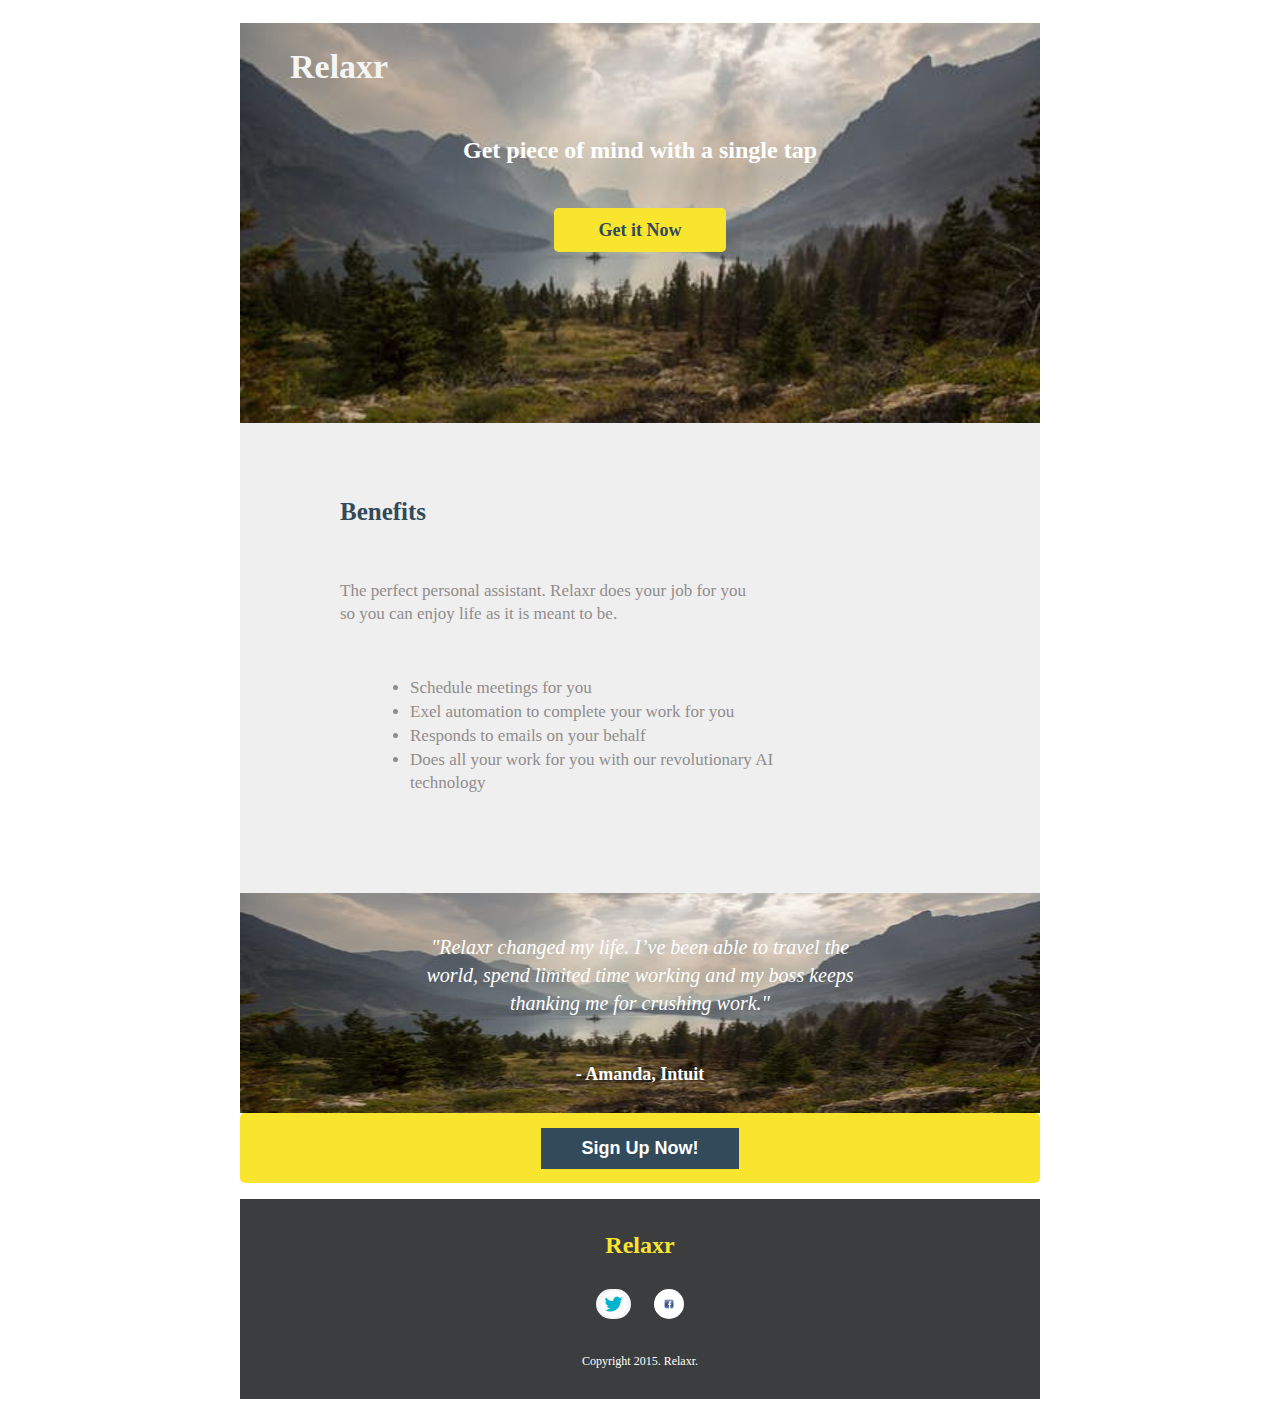
<file: hw/index.html>
<!DOCTYPE html>
<html lang="en">
<head>
    <meta charset="UTF-8">
    <meta name="viewport" content="width=device-width, initial-scale=1.0">
    <meta http-equiv="X-UA-Compatible" content="ie=edge">
		<link rel="stylesheet" href="style.css">

	</head>
	<body>
		<div class="allcontents">
		<header>
			<div class="relaxr">
					<h1>Relaxr</h1>
			</div>

			<p>Get piece of mind with a single tap</p>
			<a href="" >Get it Now</a>
		</header>
		<main>
			<h2>Benefits</h2>
			<p>The perfect personal assistant. Relaxr does your job for 
				you so you can enjoy life as it is meant to be.</p>
			<ul>
				<li>Schedule meetings for you</li>
				<li>Exel automation to complete your work for you</li>
				<li>Responds to emails on your behalf</li>
				<li>Does all your work for you with our revolutionary AI technology</li>
			</ul>
		</main>
		<div class="advise">
			<p class="adv">"Relaxr changed my life. I’ve been able to travel the world, 
				spend limited time working and my boss keeps thanking me for crushing work."</p>
			<h2 class='name'>- Amanda, Intuit</h2>
		</div>

		<div class="signup">
				<a href="" class="button">Sign Up Now!</a>
		</div>
		<footer>
			<h1>Relaxr</h1>
			<a><img src="images/twitter.png" ></a>
			<a><img src="images/facebook.png" > </a>
			<p>Copyright 2015. Relaxr.</p>
		</footer>
		</div>
	</body>
</html>
</file>
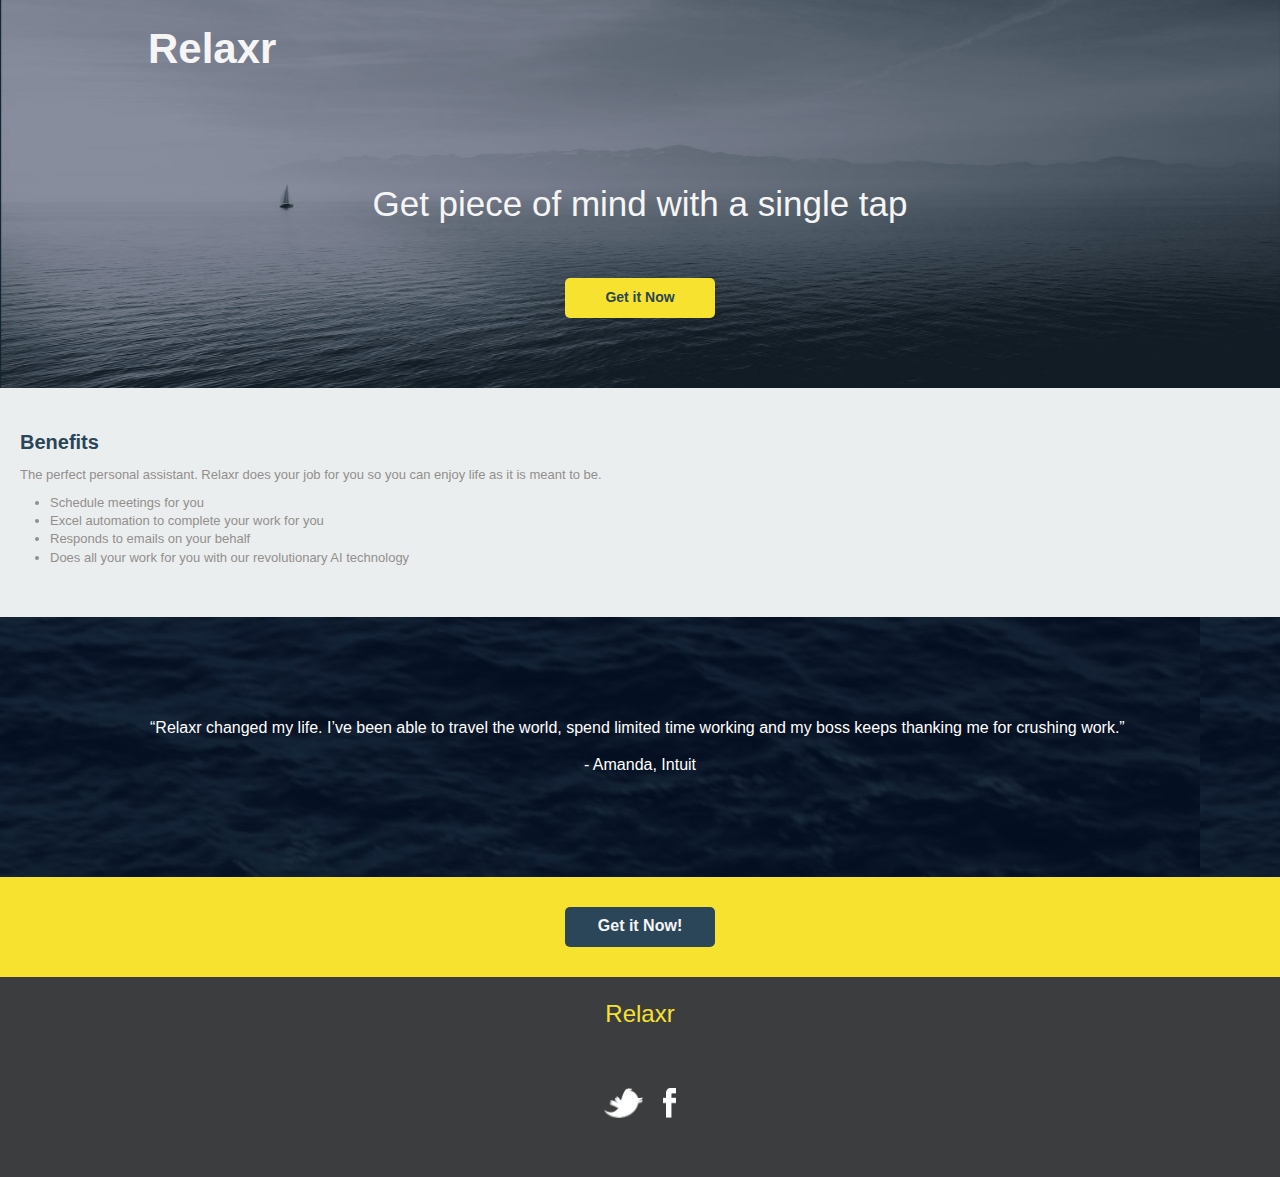
<file: relaxr/index.html>
<!DOCTYPE html>
<html lang="en">
  <head>
    <meta charset="UTF-8" />
    <meta name="viewport" content="width=device-width, initial-scale=1.0" />
    <meta http-equiv="X-UA-Compatible" content="ie=edge" />
    <link rel="stylesheet" href="./css/reset.css" />
    <link rel="stylesheet" href="./css/style.css" />
    <title>Relxr</title>
  </head>
  <body>
    <div class="main">
      <header>
        <h1>Relaxr</h1>
      </header>
      <div class="promo-sentence">
        <h2>Get piece of mind with a single tap</h2>
      </div>
      <div class="button-block">
        <div class="button">
          <h4>Get it Now</h4>
        </div>
      </div>
    </div>
    <div class="benifits">
      <h2 class="benifits-title">Benefits</h2>
      <p class="bp">
        The perfect personal assistant. Relaxr does your job for you so you can
        enjoy life as it is meant to be.
      </p>
      <ul>
        <li>Schedule meetings for you</li>
        <li>Excel automation to complete your work for you</li>
        <li>Responds to emails on your behalf</li>
        <li>Does all your work for you with our revolutionary AI technology</li>
      </ul>
    </div>
    <div class="testo">
      <p class="para">
        “Relaxr changed my life. I’ve been able to travel the world, spend
        limited time working and my boss keeps thanking me for crushing work.”
      </p>
      <h5 class="name">- Amanda, Intuit</h5>
    </div>
    <div class="yellow">
      <div class="getdiv">
        <div class="gitbutton">
          <h4>Get it Now!</h4>
        </div>
      </div>
    </div>
    <footer>
      <h1 class="relaxr">Relaxr</h1>
      <img src="./img/twitter.png" alt="twitter logo" />
      <img src="./img/facebook.png" alt="facebook logo" />
    </footer>
  </body>
</html>
</file>
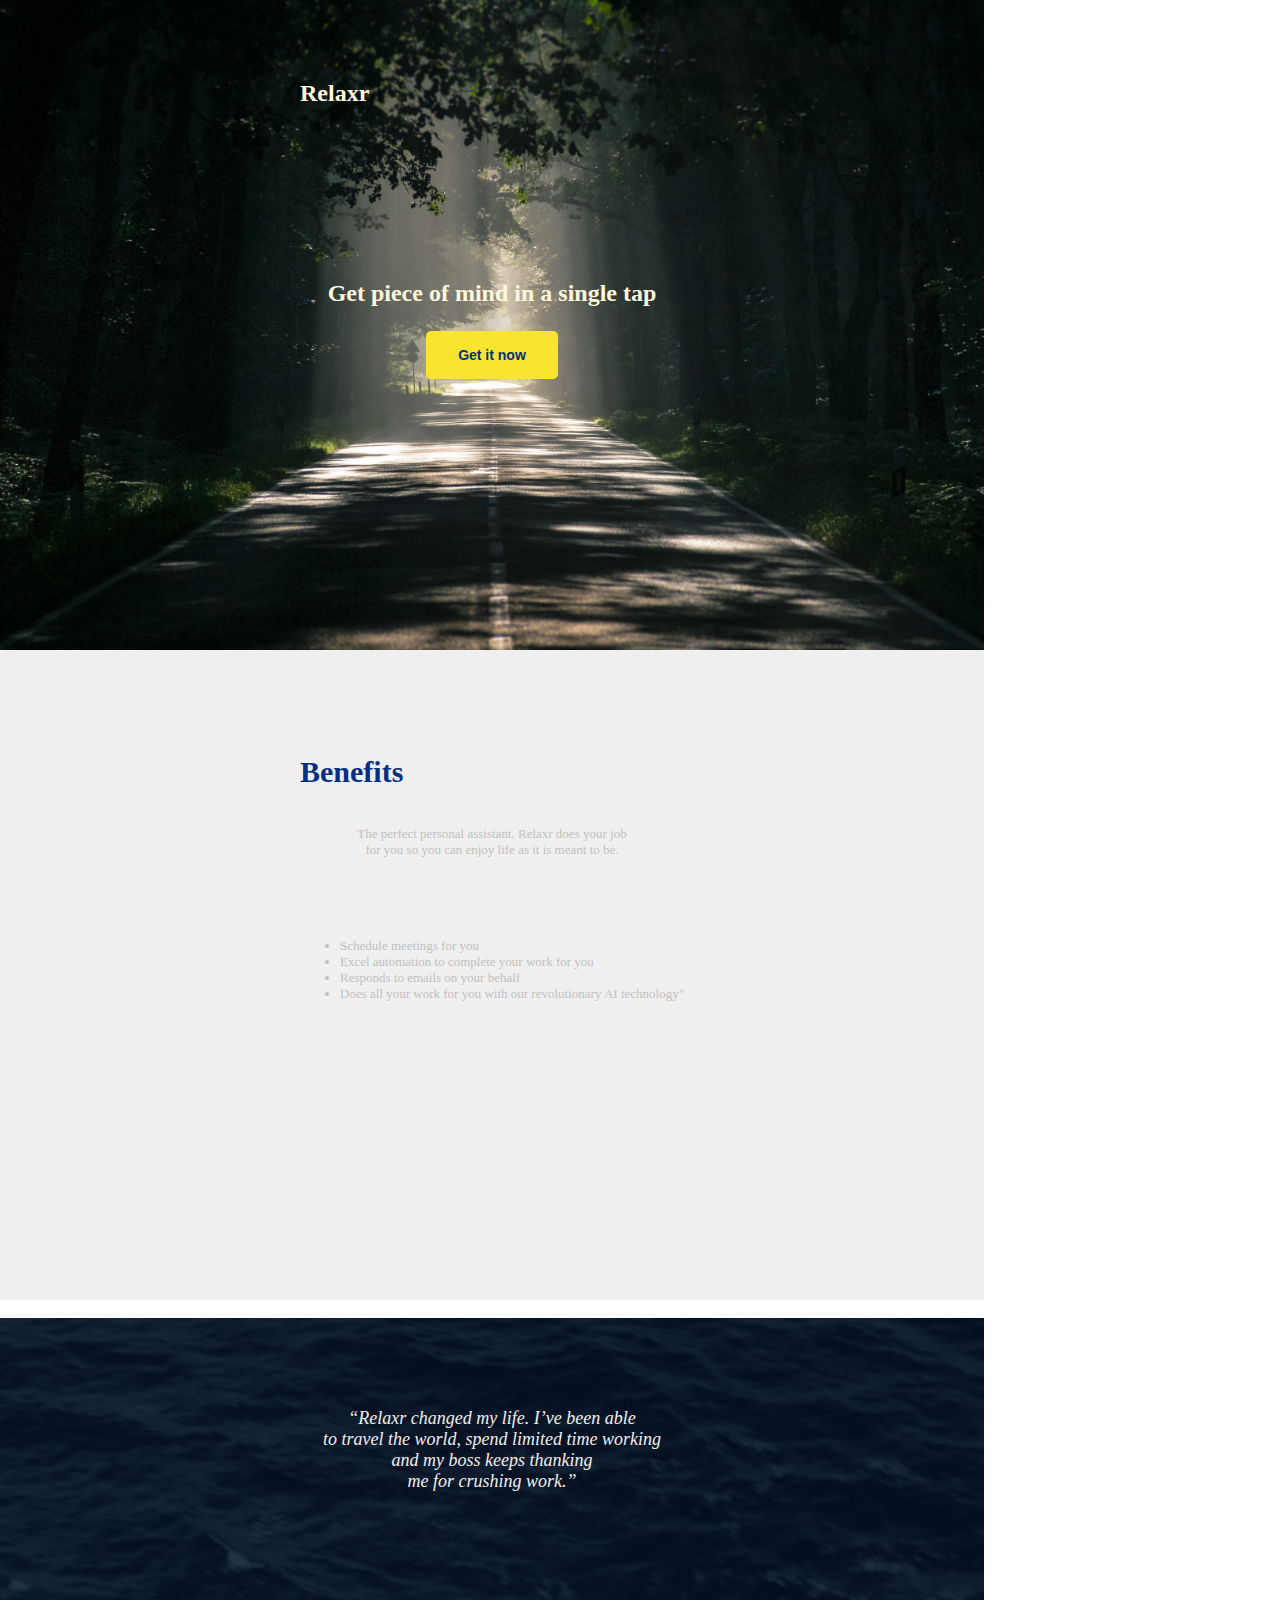
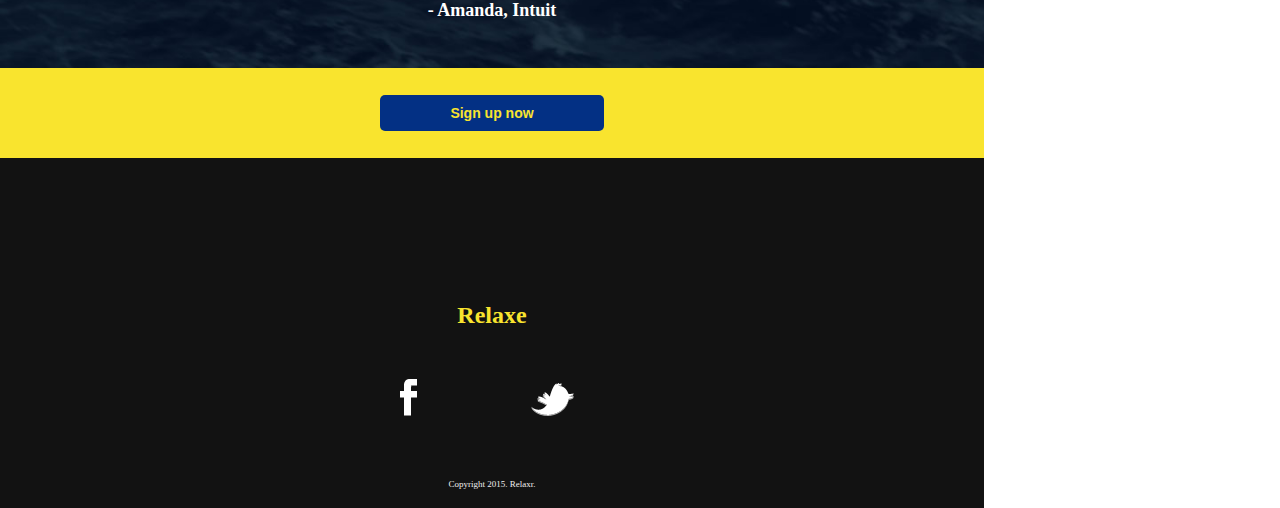
<file: homework.html>
<!DOCTYPE html>
<html lang="en">
<head>
    <meta charset="UTF-8">
    <meta name="viewport" content="width=device-width, initial-scale=1.0">
    <meta http-equiv="X-UA-Compatible" content="ie=edge">
    <link rel="stylesheet" href="styles.css">
    <title>Homework</title>
</head>
<body>
    <div class="containers">

        <div class="top">
            <div class="header">Relaxr</div>
            <div class="content">
            <h3>Get piece of mind in a single tap</h3>
            <button class="get">Get it now</button>
        </div>
        </div>
        
        <div class="middle">

            <div class = "header1"><h2>Benefits</h2></div>
            
            <div class="midCont">
                    <h3 class="fCont">The perfect personal assistant.
                            Relaxr does your job<br> for you so you can 
                            enjoy life as it is meant to be.</h3>
                <ul>
                        <li>Schedule meetings for you</li>
                        <li>Excel automation to complete your work for you</li>
                        <li>Responds to emails on your behalf</li>
                        <li>Does all your work for you with our revolutionary AI technology"</li>
                </ul>
            </div>
        </div>
        
        <div class="bottom">
            <div class="header2">
                <p class="hCont">“Relaxr changed my life. I’ve been able<br>
                     to travel the world, spend limited time working<br> and my boss keeps thanking<br> me for crushing work.”
                    <p class = "author">- Amanda, Intuit</p>
                </p>
            </div>
        <div class="signBar">
            <button class="sign">Sign up now</button>
        </div>
        <div class="footer">
            <p class="relaxr">Relaxe</p>
            <div class="contact">
            <img class='img1'src="images/facebook.png">
            <img class="img2" src='images/twitter.png'>
            <p class="copyrights">Copyright 2015. Relaxr.</p>
        </div>
        </div>
    
</body>
</html>
</file>
<file: hw/style.css>
.allcontents {
    max-width: 800px;
    margin: 0 auto;
}
body {
    color: #000;
    font-family: 'Open Sans';
    font-size: 12px;
    line-height: 1.4;
    font-family: Helvetica, Arial, sans-serif;}


header {
    background: url("images/coff.jpeg") no-repeat  top  center;
    height: 400px;
    text-align: center;
    background-size: 100%;

}
header h1 {
    text-align: left;
    font-weight: bold;
    font-size: 34px;
    padding: 20px 50px;
    font-family: 'Open Sans';
    color: whitesmoke;


}

header p {
    font-weight: 600;
    color: white;
    font-size: 24px;
    margin-bottom: 50px;
    font-family: 'Open Sans';
}
header a {
    text-decoration: none;
    font-weight: 900;
    font-size: 18px;
    border: 5px solid #f9e42e;
    border-radius: 5px;
    background: #f9e42e;
    padding: 7px 40px;
    color:#324a59;
    font-family: 'Open Sans';
    transition: 0.7s;

}
header a:hover {
    background-color: #8f8d8d;
    border: 1px solid #324a59;
    color: white;
  }
main {
    background: #f0efef;
    color: #606161;
    height: 420px; 
    padding:  50px 0 0 100px;
    font-family: 'Open Sans';
}
main h2 {

    color:#324a59;
    font-weight: 600;
    font-size: 25px;
    font-family: 'Open Sans';
}
main p {
    margin-top:50px;
    display: block;
    width: 420px;
    font-weight: lighter;
    font-size: 17px;
    color: #8f8d8d;
    font-family: 'Open Sans';
}
main ul {
    width: 420px;
    margin-top: 50px;
    list-style-type: disc;
    padding-left: 70px;

}
main li {
    font-weight: lighter;
    font-size: 17px;
    font-family: 'Open Sans';
    color: #8f8d8d;

}
.advise {
    background: url("images/coff.jpeg") no-repeat  center;
    height: 200px;
    text-align: center;
    font-family: 'Open Sans'; 
    padding-top: 20px;   
    background-size: 100% 100%;

}
.adv {
    font-style: italic;
    color: white;
    display: inline-block;
    width: 450px;
    font-weight: normal;
    font-size:20px;
    font-family: 'Open Sans';

}
.name {
    padding-top: 10px;
    font-weight: bold;
    font-size:18px;
    font-family: 'Open Sans';
    color: white;

}

 .signup {
    background-color:#f9e42e;
    height: 70px;
    text-align: center;
    border-radius: 5px;

}
footer {
    text-align: center;
    height: 200px;
    background: #3c3d3e;
    font-family: 'Open Sans';

}
footer h1 {
    color:#f9e42e;
    padding-top: 30px;
    font-size: 24px;
    font-weight: 900;

}

.button {
    display: inline-block;
    text-decoration: none;
    font-weight: 900;
    font-size: 18px;
    border: 1px solid #324a59;
    background: #324a59;
    padding: 7px 40px;
    color:white;
    margin-top: 15px;
    transition: 0.3s;

}
.button:hover {background-color:gray;}


footer a img {
    margin: 10px 10px;
    border-radius: 80px;
    height: 30px;
}
footer p {
    margin-top:20px;
    color:white;}
</file>
<file: relaxr/css/style.css>
/******************************************
/* SETUP
/*******************************************/

/* Box Model */
* {
  -moz-box-sizing: border-box; /* Firexfox */
  -webkit-box-sizing: border-box; /* Safari/Chrome/iOS/Android */
  box-sizing: border-box; /* IE */
}

/******************************************
/* FONTS
/*******************************************/

/* font-family: "Open Sans", Arial, sans-serif */
@import url("https://fonts.googleapis.com/css?family=Open+Sans");

/******************************************
/* BASE STYLES
/*******************************************/

body {
  /* font-size: 12px; */
  line-height: 1.4;
  font-family: Helvetica, Arial, sans-serif;
  display: flex;
  flex-wrap: wrap;
  flex-direction: column;
  justify-content: stretch;
}

/******************************************
/* LAYOUT
/*******************************************/

header {
  font-size: 42px;
  color: whitesmoke;
  margin: 20px;
  font-weight: bold;
  padding-left: 10%;
}

.button-block {
  width: 100%;
  display: flex;
  justify-content: center;
  margin-top: 50px;
  margin-bottom: 70px;
}




.button {
  display: flex;
  height: 40px;
  width: 150px;
  background-color: #f7e22f;
  border-radius: 5px;
  justify-content: center;
  align-items: center;
  color: #2c4650;
  font-size: 14px;
  font-weight: bolder;
}

.main {
  background-image: url("../img/header_bg.jpg");
  width: 100%;
  background-repeat: no-repeat;
  background-size: 100% 100%;

  /* -webkit-backgrou0nd-size: cover; */
}

.promo-sentence {
  color: whitesmoke;
  font-size: 35px;
  width: 100%;
  text-align: center;
  margin-top: 100px;
}

.benifits {
  background-color: #eaeeef;
  width: 100%;
  padding-left: 20px;
  background-size: 100%;
  height: 100%;
  padding-bottom: 50px;
  margin-top: 0px;
}

.benifits-title {
  margin-top: 40px;

  color: #2a4558;
  font-size: 20px;
  font-weight: 600;
}
.bp {
  color: #938e8c;
  font-size: 13px;
  font-weight: 500;
  padding-top: 10px;
}
ul {
  padding-left: 30px;
  font-weight: 500;
  padding-top: 10px;
  color: #938e8c;
  font-size: 13px;
  list-style-type: disc;
}

.testo {
  background-image: url("../img/testimonial_bg.jpg");
  /* display: flex;
  /* flex-direction: column;
  justify-content: center; */ */
}
.para {
  font-weight: 100;
  padding-top: 100px;
  padding-left: 150px;
  padding-right: 150px;
  color: white;
}

.name {
  color: white;
  padding-bottom: 100px;
  text-align: center;
  padding-top: 15px;
}


.yellow {
    /* background-color: #f7e22f; */
    height: 100px;
    display: flex;
    background-color: #f7e22f;
    justify-content: center;
    align-items: center;
}

.gitbutton {
    background-color: #2b4659;
    font-weight: bold;
   display: flex;
  height: 40px;
  width: 150px;
  justify-content: center;
  align-items: center;
  color: whitesmoke;
  border-radius: 5px;
    
}

footer {
    background-color: #3c3d3f;
    height: 200px;
    display: flex;
    flex-flow: wrap;
    justify-content: center;
   
}

.relaxr {
    color: #f7e22f;
    font-size: 24px;
    margin-top: 20px;
    width: 100%;
    text-align: center;

}
img {
    max-height: 30px;
    max-width: 100%;
    margin: 10px;

}

/******************************************
/* ADDITIONAL STYLES
/*******************************************/
</file>
<file: styles.css>
*{
    box-sizing: border-box;
}

html , body{
    
    margin: 0;
    height: 100%;
    display: flex;

}


.top{
    
        background-image: url("images/top.jpg");
        background-repeat:no-repeat;
        background-size:cover;
        height: 650px;

    }

.header{
    width: 50%;
    text-align: left;
    font-weight: bold;
    font-size: 24px;
    color: cornsilk;
    height: 80px;
    justify-content: center;
    margin-left: 300px;
    padding-top: 80px;
}
h3{
    color: cornsilk;
    font-size: 24px;
    text-align: center;
    margin-top: 200px;
    justify-content: center;
    align-items: center;
}
.content {
    display: block;
}

.get{
    
    background: #f9e42e;
    color:  #033084;
    border: none;
    padding: 16px 32px;
    text-align: center;
    font-size: 14px;
    margin: 4px 2px;
    -webkit-transition-duration: 0.4s;
    transition-duration: 0.4s;
    cursor: pointer;
    border-radius: 5px;
    font-weight:bold; 
    margin: auto;
    display: block;
}
.get:hover {
    background-color: #033084;
    color: #f9e42e;
  }
  /* styling the second column*/
.middle{
      background-color: #f0efef;
      height: 650px;
      background-repeat: no-repeat;
      display: block; 
      text-align: left;

  }

.header1{
    width: 50%;
    text-align: left;
    font-weight: bold;
    font-size: 20px;
    color: #033084;
    height: 80px;
    justify-content: center;
    margin-left: 300px;
    padding-top: 80px;
}
  

.midCont{
    color: silver;
    font-size: 13px;
    font-weight: lighter;
    display: block;
    text-align: left;
    margin-top: 40px; 
    padding-top: 8px;
    margin-left: 0px; 
}
.fCont{
    color: silver;
    font-size: 13px;
    text-align: left;
    font-weight: lighter;
    display: block;
    text-align: center;
    margin-top: 40px; 
    padding-top: 8px;
    margin-left: 0px; 
}
ul{
    text-align: left;
    margin: 80px 300px 100px 300px;
}

.header2{
    background-image: url("images/hello.jpg");
    background-repeat:no-repeat;
    background-size:cover;
    height: 350px;
}
.signBar{
    background-color: #f9e42e;
    height: 90px;
    padding: 1.7rem;
}
.sign{
    
    background: #033084;
    color:  #f9e42e;
    border: none;
    padding: 10px 70px;
    text-align: center;
    font-size: 14px;
    margin: 4px 10px;
    -webkit-transition-duration: 0.4s;
    transition-duration: 0.4s;
    cursor: pointer;
    border-radius: 5px;
    font-weight:bold; 
    margin: auto;
    display: block;
}
.sign:hover {
    background-color: #f9e42e;
    color: #033084;
  }
  .footer{
    height: 350px;
    background-color: #121212;

  }
  .relaxr{
      padding-top: 9rem;
      margin: auto;
      text-align: center;
      color : #f9e42e;
      font-weight: bolder;
      font-size: 24px;
  }
  .contact{
    margin-top: 50px;
       
    
  }
  .img1{
    margin-left: 400px; 
    
    
  }
  .img2{
    
    margin-left: 110px;
  }
  .copyrights{
      font-size: 9px;
      text-align: center;
      color: #f0efef;
      padding-top: 50px;

  }

  .hCont{
      text-align: center;
      font-style: italic;
      font-weight: lighter;
      font-size: 18px;
      color: #f0efef;
      padding : 90px;

  }
  .author{
      font-weight: bold;
      font-size: 18px;
      color : white;
      text-align: center;
  }
</file>
